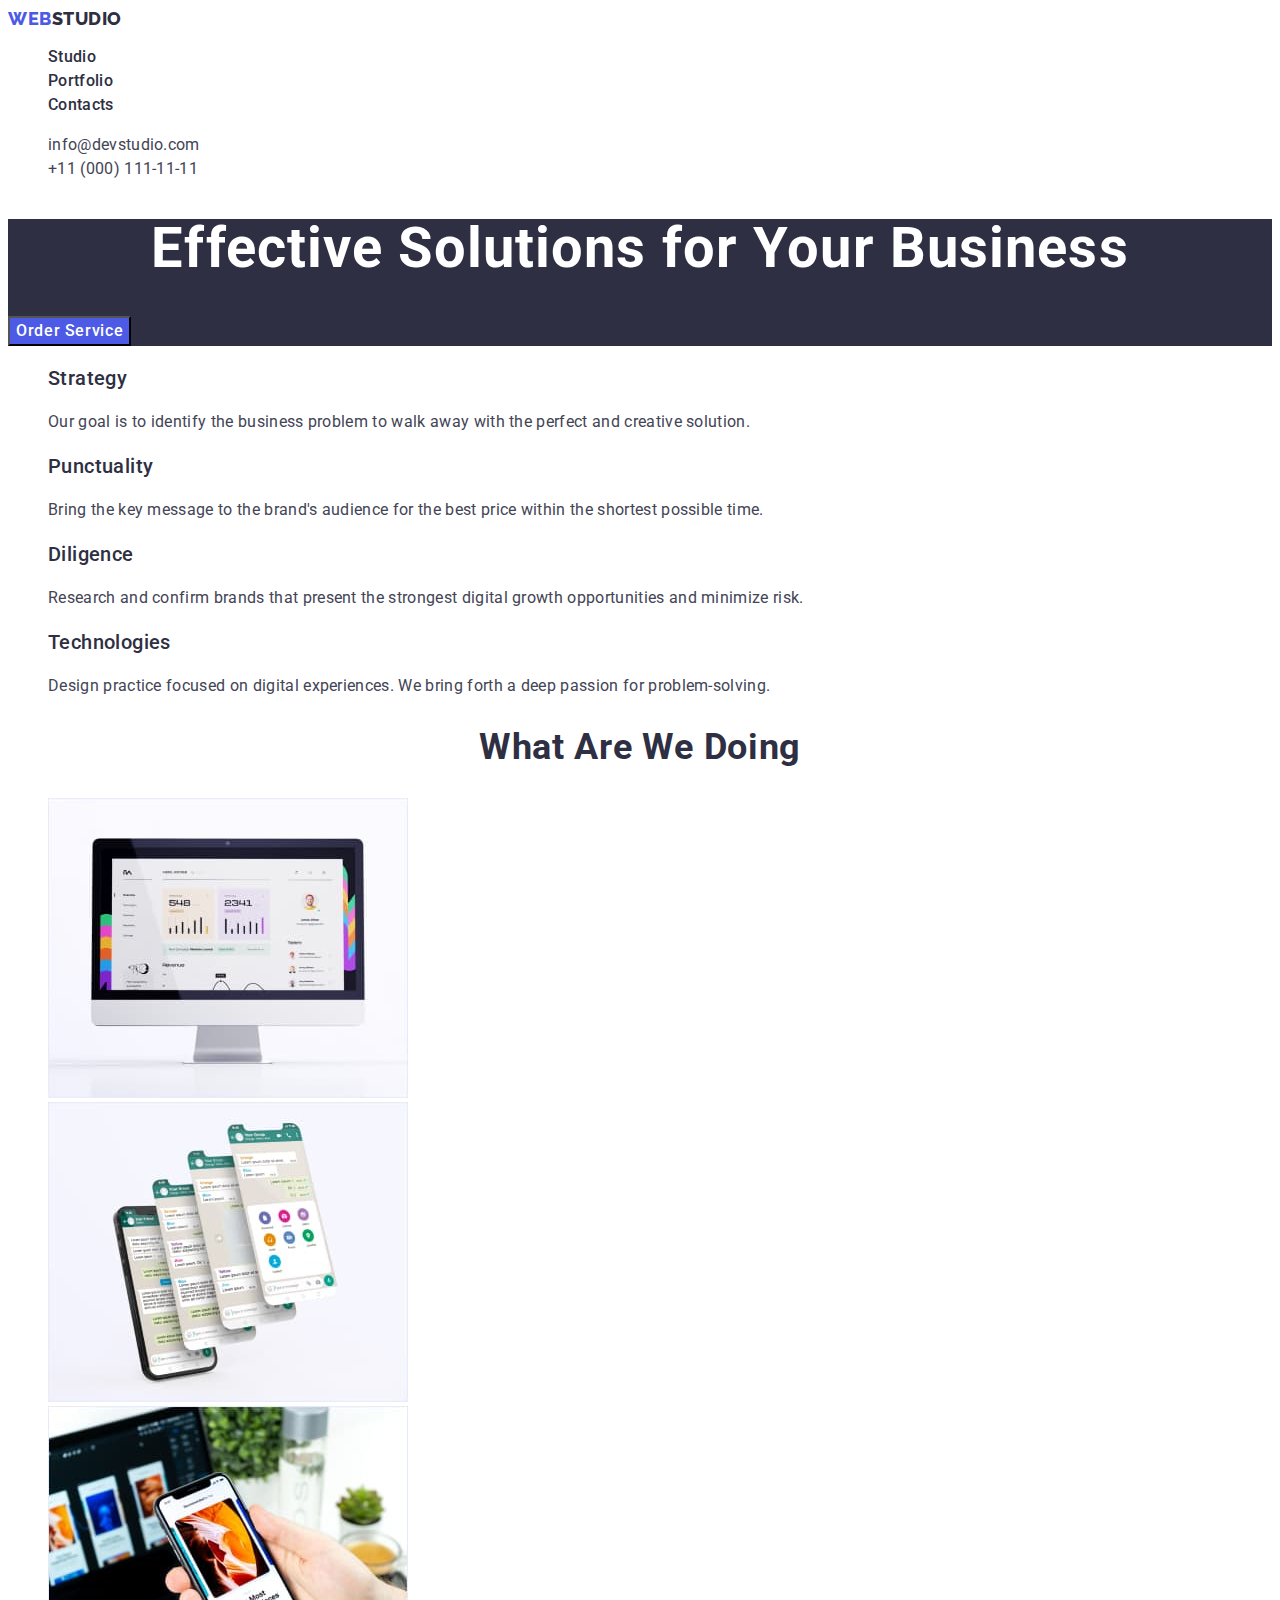
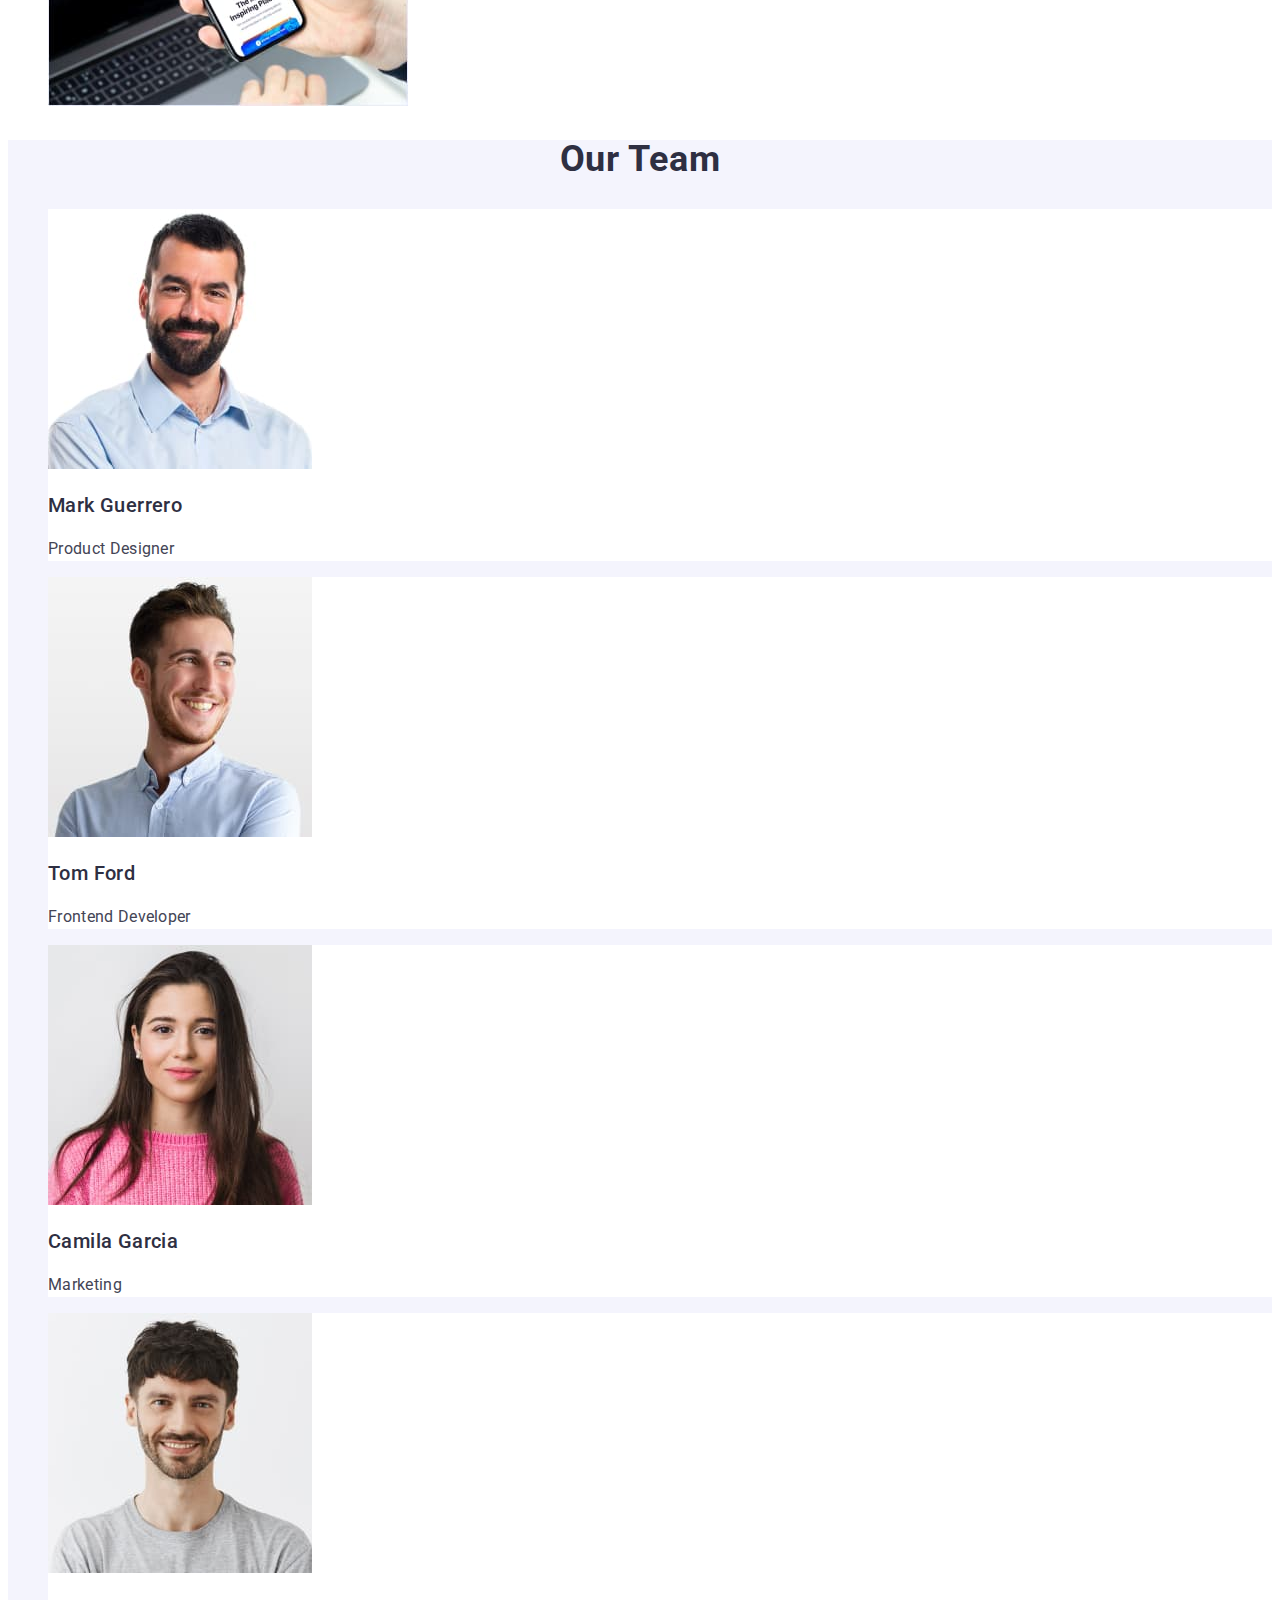
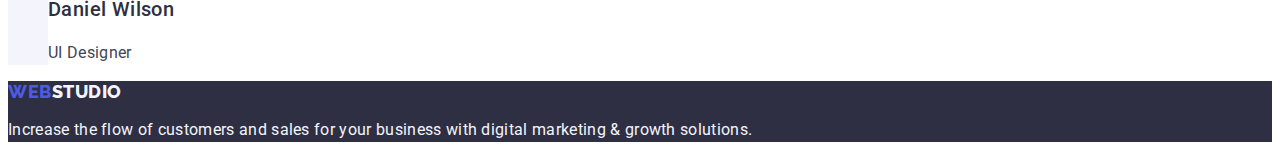
<file: index.html>
<!DOCTYPE html>
<html lang="en">
  <head>
    <meta charset="UTF-8" />
    <meta http-equiv="X-UA-Compatible" content="IE=edge" />
    <meta name="viewport" content="width=device-width, initial-scale=1.0" />
    <link rel="preconnect" href="https://fonts.googleapis.com" />
    <link rel="preconnect" href="https://fonts.gstatic.com" crossorigin />
    <link
      href="https://fonts.googleapis.com/css2?family=Raleway:wght@800&family=Roboto:wght@400;500;700&display=swap"
      rel="stylesheet"
    />
    <link rel="stylesheet" href="./css/styles.css" />
    <title>Studio</title>
  </head>

  <body>
    <header>
      <nav>
        <a class="logo link" href="./index.html"
          >Web<span class="logo-span">Studio</span></a
        >
        <ul class="list">
          <li><a class="header-nav link" href="./index.html">Studio</a></li>
          <li>
            <a class="header-nav link" href="./portfolio.html">Portfolio</a>
          </li>
          <li>
            <a class="header-nav link" href="">Contacts</a>
          </li>
        </ul>
      </nav>
      <address class="header-adress">
        <ul class="list">
          <li>
            <a class="header-adress-link link" href="mailto:info@devstudio.com"
              >info@devstudio.com</a
            >
          </li>
          <li>
            <a class="header-adress-link link" href="tel:+110001111111"
              >+11 (000) 111-11-11</a
            >
          </li>
        </ul>
      </address>
    </header>

    <main>
      <section class="service">
        <h1 class="service-name">Effective Solutions for Your Business</h1>
        <button type="button" class="service-button">Order Service</button>
      </section>
      <section>
        <h2 hidden>Our preference</h2>
        <ul class="list">
          <li>
            <h3 class="preference-name">Strategy</h3>
            <p class="preference-text">
              Our goal is to identify the business problem to walk away with the
              perfect and creative solution.
            </p>
          </li>
          <li>
            <h3 class="preference-name">Punctuality</h3>
            <p class="preference-text">
              Bring the key message to the brand's audience for the best price
              within the shortest possible time.
            </p>
          </li>
          <li>
            <h3 class="preference-name">Diligence</h3>
            <p class="preference-text">
              Research and confirm brands that present the strongest digital
              growth opportunities and minimize risk.
            </p>
          </li>
          <li>
            <h3 class="preference-name">Technologies</h3>
            <p class="preference-text">
              Design practice focused on digital experiences. We bring forth a
              deep passion for problem-solving.
            </p>
          </li>
        </ul>
      </section>
      <section>
        <h2 class="name-section">What are we doing</h2>
        <ul class="list">
          <li class="list">
            <img
              src="./images/monitor.jpg"
              alt="Monitor img"
              width="360"
              height="300"
            />
          </li>
          <li>
            <img
              src="./images/messenger.jpg"
              alt="Messenger img"
              width="360"
              height="300"
            />
          </li>
          <li>
            <img
              src="./images/mobile.jpg"
              alt="Mobile img"
              width="360"
              height="300"
            />
          </li>
        </ul>
      </section>
      <section class="team">
        <h2 class="name-section">Our Team</h2>
        <ul class="list">
          <li class="team-card">
            <img
              src="./images/mark.jpg"
              alt="Foto Mark Guerrero"
              width="264"
              height="260"
            />
            <h3 class="team-name">Mark Guerrero</h3>
            <p class="team-profession">Product Designer</p>
          </li>

          <li class="team-card">
            <img
              src="./images/tom.jpg"
              alt="Foto Tom Ford"
              width="264"
              height="260"
            />
            <h3 class="team-name">Tom Ford</h3>
            <p class="team-profession">Frontend Developer</p>
          </li>

          <li class="team-card">
            <img
              src="./images/camila.jpg"
              alt="Foto Camila Garcia"
              width="264"
              height="260"
            />
            <h3 class="team-name">Camila Garcia</h3>
            <p class="team-profession">Marketing</p>
          </li>
          <li class="team-card">
            <img
              src="./images/daniel.jpg"
              alt="Foto Daniel Wilson"
              width="264"
              height="260"
            />
            <h3 class="team-name">Daniel Wilson</h3>
            <p class="team-profession">UI Designer</p>
          </li>
        </ul>
      </section>
    </main>
    <footer class="footer-section">
      <a class="logo link" href="./index.html"
        >Web<span class="logo-footer">Studio</span></a
      >
      <p class="footer-text">
        Increase the flow of customers and sales for your business with digital
        marketing & growth solutions.
      </p>
    </footer>
  </body>
</html>
</file>
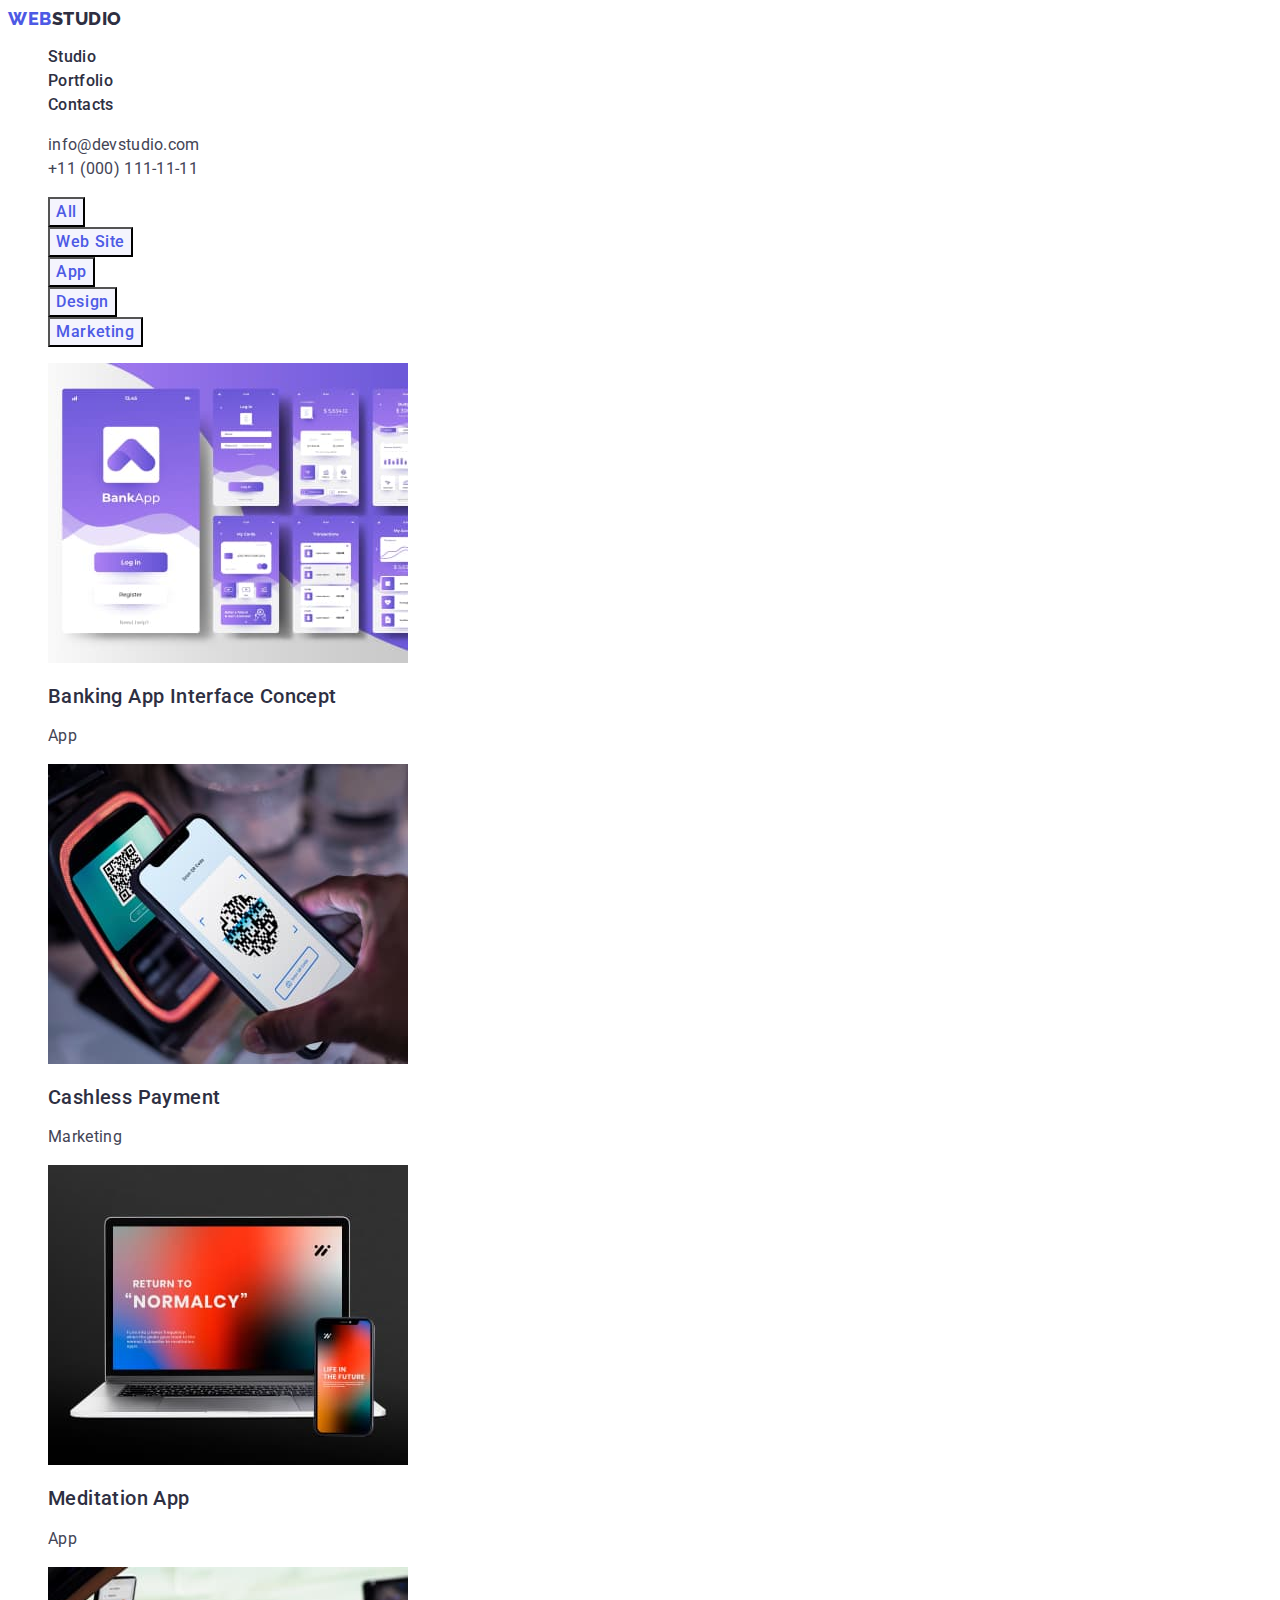
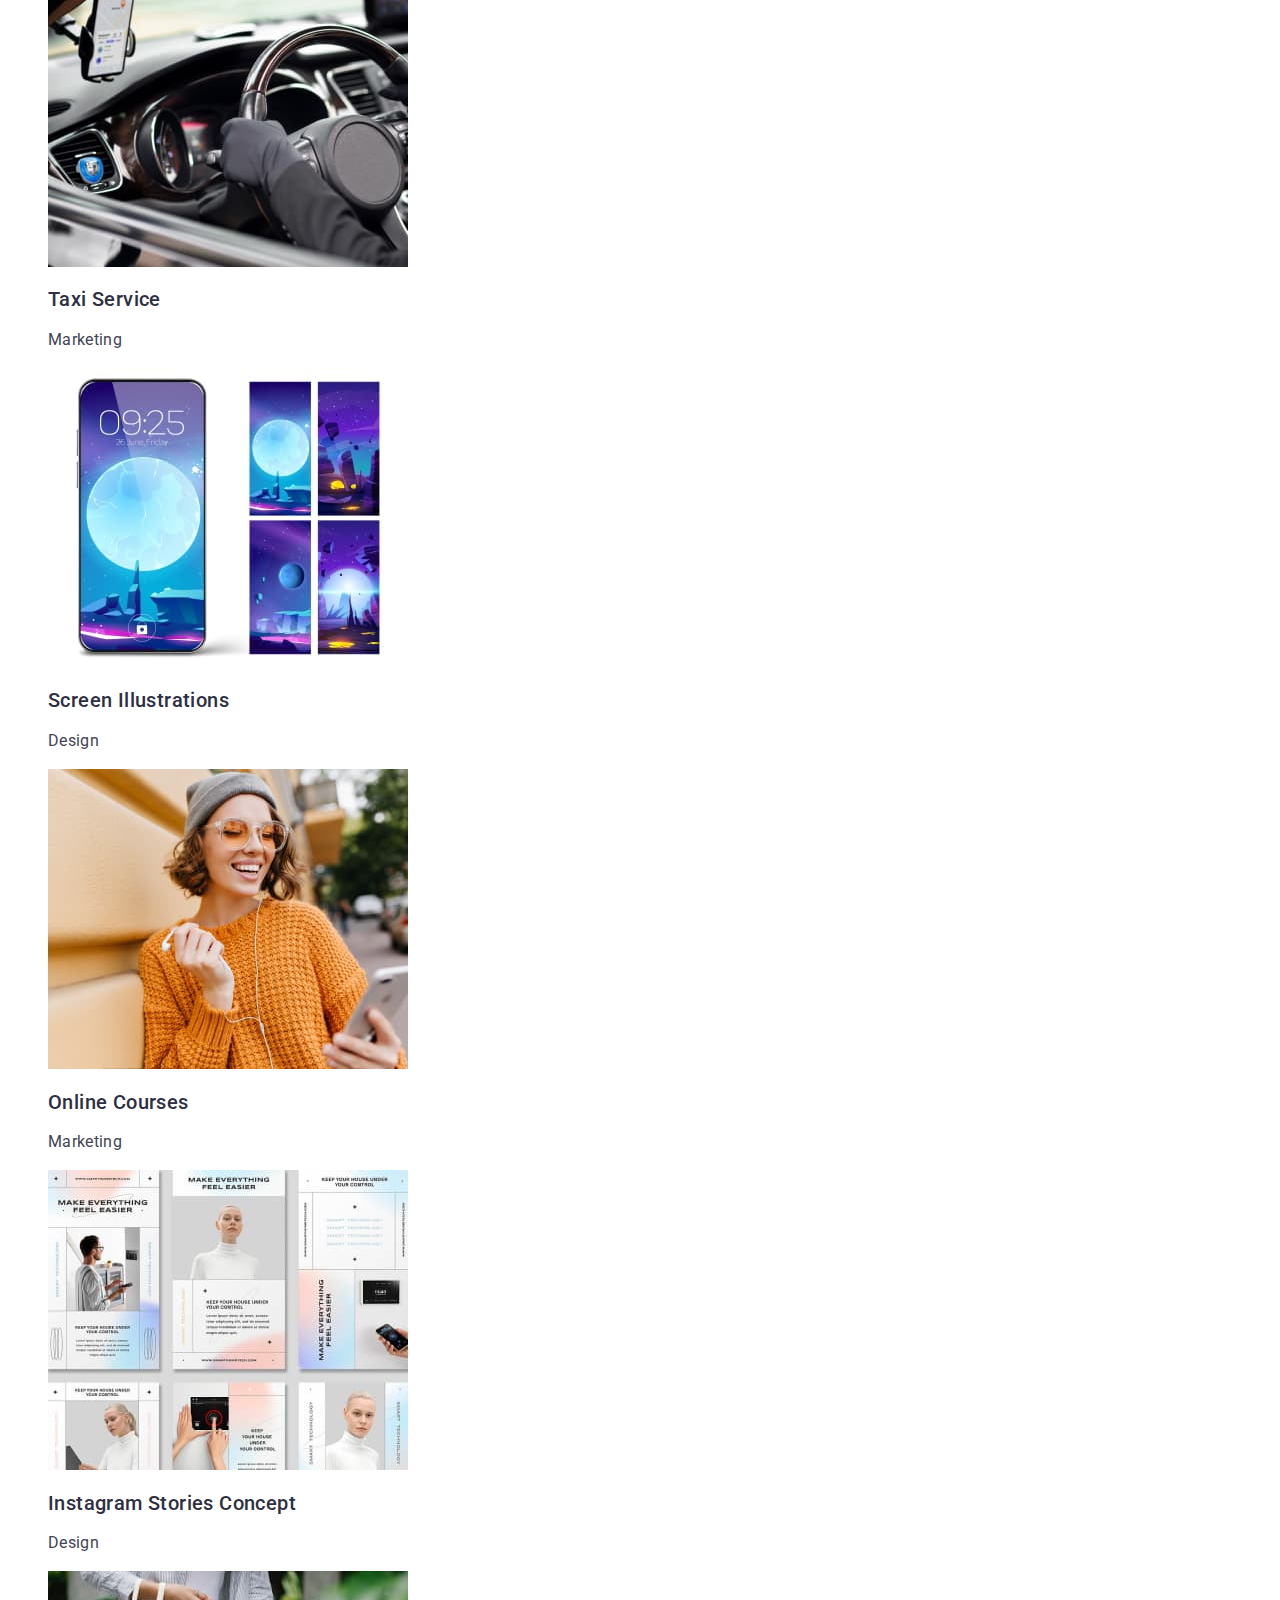
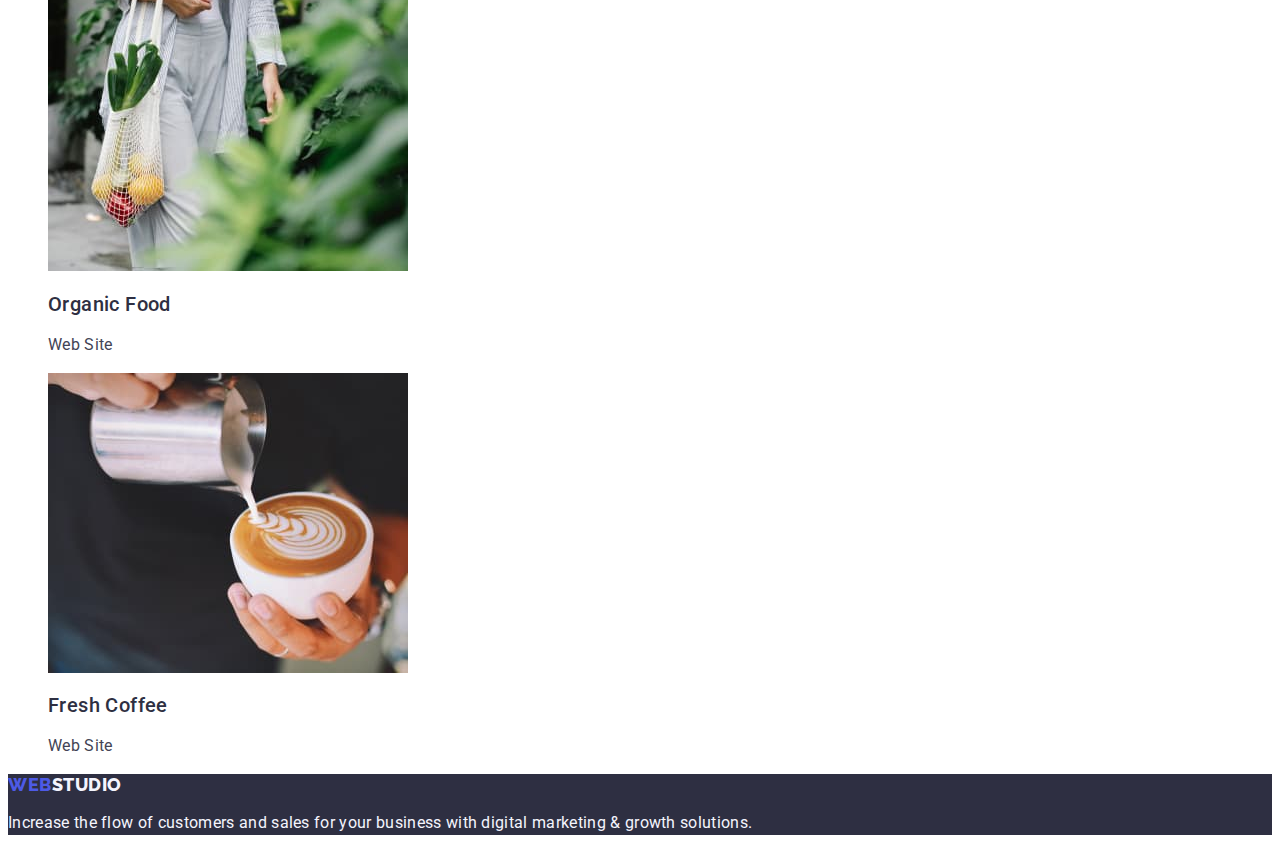
<file: portfolio.html>
<!DOCTYPE html>
<html lang="en">
  <head>
    <meta charset="UTF-8" />
    <meta http-equiv="X-UA-Compatible" content="IE=edge" />
    <meta name="viewport" content="width=device-width, initial-scale=1.0" />
    <link rel="preconnect" href="https://fonts.googleapis.com" />
    <link rel="preconnect" href="https://fonts.gstatic.com" crossorigin />
    <link
      href="https://fonts.googleapis.com/css2?family=Raleway:wght@800&family=Roboto:wght@400;500;700&display=swap"
      rel="stylesheet"
    />
    <link rel="stylesheet" href="./css/styles.css" />
    <title>Portfolio</title>
  </head>
  <body>
    <header>
      <nav>
        <a class="logo link" href="./index.html"
          >Web<span class="logo-span">Studio</span></a
        >
        <ul class="list">
          <li><a class="header-nav link" href="./index.html">Studio</a></li>
          <li>
            <a class="header-nav link" href="./portfolio.html">Portfolio</a>
          </li>
          <li>
            <a class="header-nav link" href="">Contacts</a>
          </li>
        </ul>
      </nav>
      <address class="header-adress">
        <ul class="list">
          <li>
            <a class="header-adress-link link" href="mailto:info@devstudio.com"
              >info@devstudio.com</a
            >
          </li>
          <li>
            <a class="header-adress-link link" href="tel:+110001111111"
              >+11 (000) 111-11-11</a
            >
          </li>
        </ul>
      </address>
    </header>

    <main>
      <section>
        <h1 hidden>Navigation</h1>
        <ul class="list">
          <li>
            <button type="button" class="portfolio-nav-button">All</button>
          </li>
          <li>
            <button type="button" class="portfolio-nav-button">Web Site</button>
          </li>
          <li>
            <button type="button" class="portfolio-nav-button">App</button>
          </li>

          <li>
            <button type="button" class="portfolio-nav-button">Design</button>
          </li>
          <li>
            <button type="button" class="portfolio-nav-button">
              Marketing
            </button>
          </li>
        </ul>
        <ul class="list">
          <li>
            <a class="link" href="./portfolio.html">
              <img
                src="./images/banking.jpg"
                alt="Banking App"
                width="360"
                height="300"
              />
              <h2 class="portfolio-foto-name">Banking App Interface Concept</h2>
              <p class="portfolio-project-style">App</p>
            </a>
          </li>
          <li>
            <a class="link" href="">
              <img
                src="./images/payment.jpg"
                alt="Cashless Payment"
                width="360"
                height="300"
              />
              <h2 class="portfolio-foto-name">Cashless Payment</h2>
              <p class="portfolio-project-style">Marketing</p>
            </a>
          </li>
          <li>
            <a class="link" href="">
              <img
                src="./images/mediation.jpg"
                alt="Meditation App"
                width="360"
                height="300"
              />
              <h2 class="portfolio-foto-name">Meditation App</h2>
              <p class="portfolio-project-style">App</p>
            </a>
          </li>

          <li>
            <a class="link" href="">
              <img
                src="./images/taxi.jpg"
                alt="Taxi"
                width="360"
                height="300"
              />
              <h2 class="portfolio-foto-name">Taxi Service</h2>
              <p class="portfolio-project-style">Marketing</p>
            </a>
          </li>
          <li>
            <a class="link" href="">
              <img
                src="./images/illustration.jpg"
                alt="Screen Illustrations"
                width="360"
                height="300"
              />
              <h2 class="portfolio-foto-name">Screen Illustrations</h2>
              <p class="portfolio-project-style">Design</p>
            </a>
          </li>
          <li>
            <a class="link" href="">
              <img
                src="./images/courses.jpg"
                alt="Online Courses"
                width="360"
                height="300"
              />
              <h2 class="portfolio-foto-name">Online Courses</h2>
              <p class="portfolio-project-style">Marketing</p>
            </a>
          </li>

          <li>
            <a class="link" href="">
              <img
                src="./images/instagram.jpg"
                alt="Instagram Concept"
                width="360"
                height="300"
              />
              <h2 class="portfolio-foto-name">Instagram Stories Concept</h2>
              <p class="portfolio-project-style">Design</p>
            </a>
          </li>
          <li>
            <a class="link" href="">
              <img
                src="./images/food.jpg"
                alt="Organic Food"
                width="360"
                height="300"
              />
              <h2 class="portfolio-foto-name">Organic Food</h2>
              <p class="portfolio-project-style">Web Site</p>
            </a>
          </li>
          <li>
            <a class="link" href="">
              <img
                src="./images/coffee.jpg"
                alt="Fresh Coffee"
                width="360"
                height="300"
              />
              <h2 class="portfolio-foto-name">Fresh Coffee</h2>
              <p class="portfolio-project-style">Web Site</p>
            </a>
          </li>
        </ul>
      </section>
    </main>

    <footer class="footer-section">
      <a class="logo link" href="./index.html"
        >Web<span class="logo-footer">Studio</span></a
      >
      <p class="footer-text">
        Increase the flow of customers and sales for your business with digital
        marketing & growth solutions.
      </p>
    </footer>
  </body>
</html>
</file>
<file: css/styles.css>
:root {
	--main-color: #FFFFFF;
	--text-color: #434455;
	--primary-brand: #4D5AE5;
	--pressed-state: #404BBF;
	--dark: rgba(46, 47, 66, 1);
	--success: #31D0AA;
	--subtle-text: #8E8F99;
	--accent: #E7E9FC;
	--light: #F4F4FD;
	--hero-background: rgba(46, 47, 66, 0.7);
	--modal-background: #FCFCFC;
	--modal-overlay: rgba(46, 47, 66, 0.4);
}

body {
	font-family: 'Roboto', sans-serif;
	color: var(--text-color);
	background-color: var(--main-color);
}

.list {
	list-style: none;
}

.link {
	text-decoration: none;
}

/*studio*/

.logo {
	color: var(--primary-brand);
	font-family: 'Raleway', sans-serif;
	font-weight: 800;
	font-size: 18px;
	line-height: 1.17;
	letter-spacing: 0.03em;
	text-transform: uppercase;
}

.logo-span {
	color: var(--dark);
}

.header-nav {
	color: var(--dark);
	font-weight: 500;
	font-size: 16px;
	line-height: 1.5;
	letter-spacing: 0.02em;
}

.header-nav:hover {
	color: var(--pressed-state);
}

.header-nav:focus {
	color: var(--pressed-state);
}

.header-adress {
	font-style: normal;
}

.header-adress-link {
	color: var(--text-color);
	font-size: 16px;
	line-height: 1.5;
	letter-spacing: 0.02em;
}

.header-adress-link:focus {
	color: var(--pressed-state);
}

.header-adress-link:hover {
	color: var(--pressed-state);
}

.service {
	background: var(--dark);
}

.service-name {
	color: var(--main-color);
	font-size: 56px;
	line-height: 60px;
	line-height: 1.07;
	text-align: center;
	letter-spacing: 0.02em;
}

.service-button {
	font-family: "Roboto", sans-serif;
	font-weight: 500;
	font-size: 16px;
	line-height: 1.5;
	letter-spacing: 0.04em;
	color: var(--main-color);
	cursor: pointer;
	background: var(--primary-brand);
}

.service-button:focus {
	background-color: var(--pressed-state);
}

.service-button:hover {
	background-color: var(--pressed-state);
}

.preference-name {
	font-weight: 500;
	font-size: 20px;
	line-height: 1.2;
	letter-spacing: 0.02em;
	color: var(--dark);
}

.preference-text {
	font-size: 16px;
	line-height: 1.5;
	letter-spacing: 0.02em;
}

.name-section {
	font-size: 36px;
	line-height: 1.11;
	letter-spacing: 0.02em;
	text-align: center;
	text-transform: capitalize;
	text-align: center;
	color: var(--dark);
}

.team {
	background: var(--light);
}

.team-name {
	font-weight: 500;
	font-size: 20px;
	line-height: 1.2;
	letter-spacing: 0.02em;
	color: var(--dark);
}

.team-profession {
	font-size: 16px;
	line-height: 1.5;
	letter-spacing: 0.02em;
}

.footer-section {
	background-color: var(--dark);
}

.footer-text {
	font-size: 16px;
	line-height: 1.5;
	letter-spacing: 0.02em;
	color: var(--light);
}

.logo-footer {
	color: var(--light);
}

.team-card {
	background: var(--main-color);
}

/* portfolio */
.portfolio-foto-name {
	font-weight: 500;
	font-size: 20px;
	line-height: 1.2;
	letter-spacing: 0.02em;
	color: var(--dark);
}

.portfolio-project-style {
	font-size: 16px;
	line-height: 1.5;
	letter-spacing: 0.02em;
	color: var(--text-color);
}

.portfolio-nav-button:hover {
	color: var(--main-color);
	background-color: var(--pressed-state);
}

.portfolio-nav-button:focus {
	color: var(--main-color);
	background-color: var(--pressed-state);
}

.portfolio-nav-button {
	font-family: "Roboto", sans-serif;
	background: var(--light);
	font-weight: 500;
	font-size: 16px;
	line-height: 1.5;
	cursor: pointer;
	letter-spacing: 0.04em;
	color: var(--primary-brand);
}
</file>
